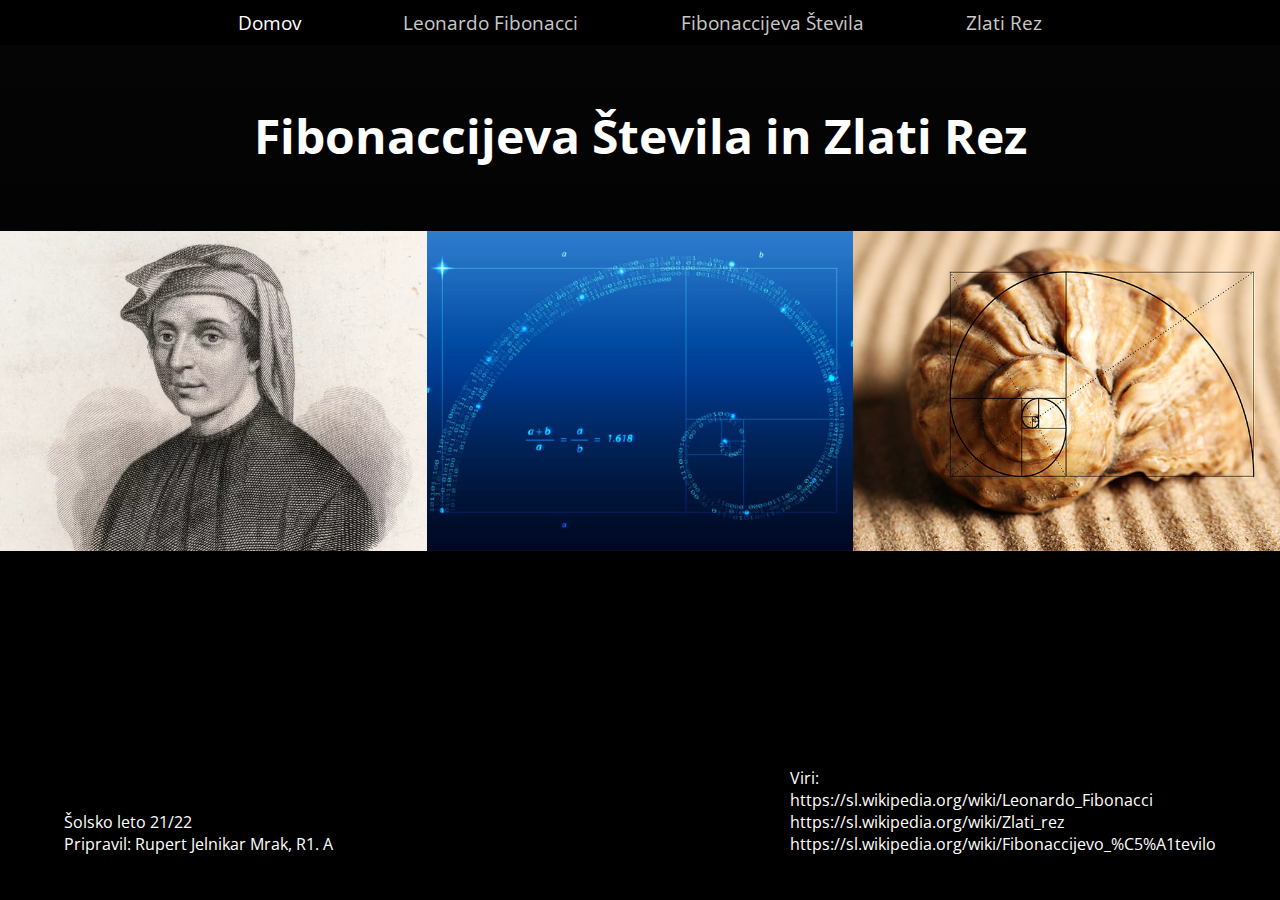
<file: index.html>
<!DOCTYPE html>
<html lang="en">
<head>
  <meta charset="UTF-8">
  <meta http-equiv="X-UA-Compatible" content="IE=edge">
  <meta name="viewport" content="width=device-width, initial-scale=1.0">
  <meta name="author" content="Rupert Jelnikar Mrak">
  <meta name="keywords" content="Fibonaccijeva stevila in zlati rez, Leonardo Fibonacci, Zlati rez, Fibonaccijeva stevila, golden sequence, fibonacci numbers">
  <link rel="stylesheet" href="css/styles.css">
  <title>Fibonaccijeva Stevila in Zlati Rez</title>
</head>
<body>
  <header>
    <nav>        
        <li><a href="#" id="here">Domov</a></li>
        <li><a href="html/Leonardo_Fibonacci.html">Leonardo Fibonacci</a></li>
        <li><a href="html/Fibonaccijeva_Stevila.html">Fibonaccijeva Števila</a></li>
        <li><a href="html/Zlati_Rez.html">Zlati Rez</a></li>
    </nav>
  </header>
  <main id="main-index">
    <div id="grid_title">
      <h1>Fibonaccijeva Števila in Zlati Rez</h1>
    </div>
    <div class="grid">
      <a href="html/Leonardo_Fibonacci.html" class="grid_image" id="Leonardo_Fibonacci"><h1>Leonardo Fibonacci</h1></a>
      <a href="html/Fibonaccijeva_Stevila.html" class="grid_image" id="Fibonaccijeva_Stevila"><h1>Fibonaccijeva Števila</h1></a>
      <a href="html/Zlati_Rez.html" class="grid_image" id="Zlati_Rez"><h1>Zlati Rez</h1></a>
    </div>
  </main>
  <footer id="footer-index">
    <div class="info">
      <ul id="avtor">
        <li>Šolsko leto 21/22</li>
        <li>Pripravil: Rupert Jelnikar Mrak, R1. A</li>
      </ul>
      <ul id="viri">
        <li>Viri:</li>
        <li>https://sl.wikipedia.org/wiki/Leonardo_Fibonacci</li>
        <li>https://sl.wikipedia.org/wiki/Zlati_rez</li>
        <li>https://sl.wikipedia.org/wiki/Fibonaccijevo_%C5%A1tevilo</li>
      </ul>
    </div>
  </footer>
  <script src="js/script.js"></script>
</body>
</html>
</file>
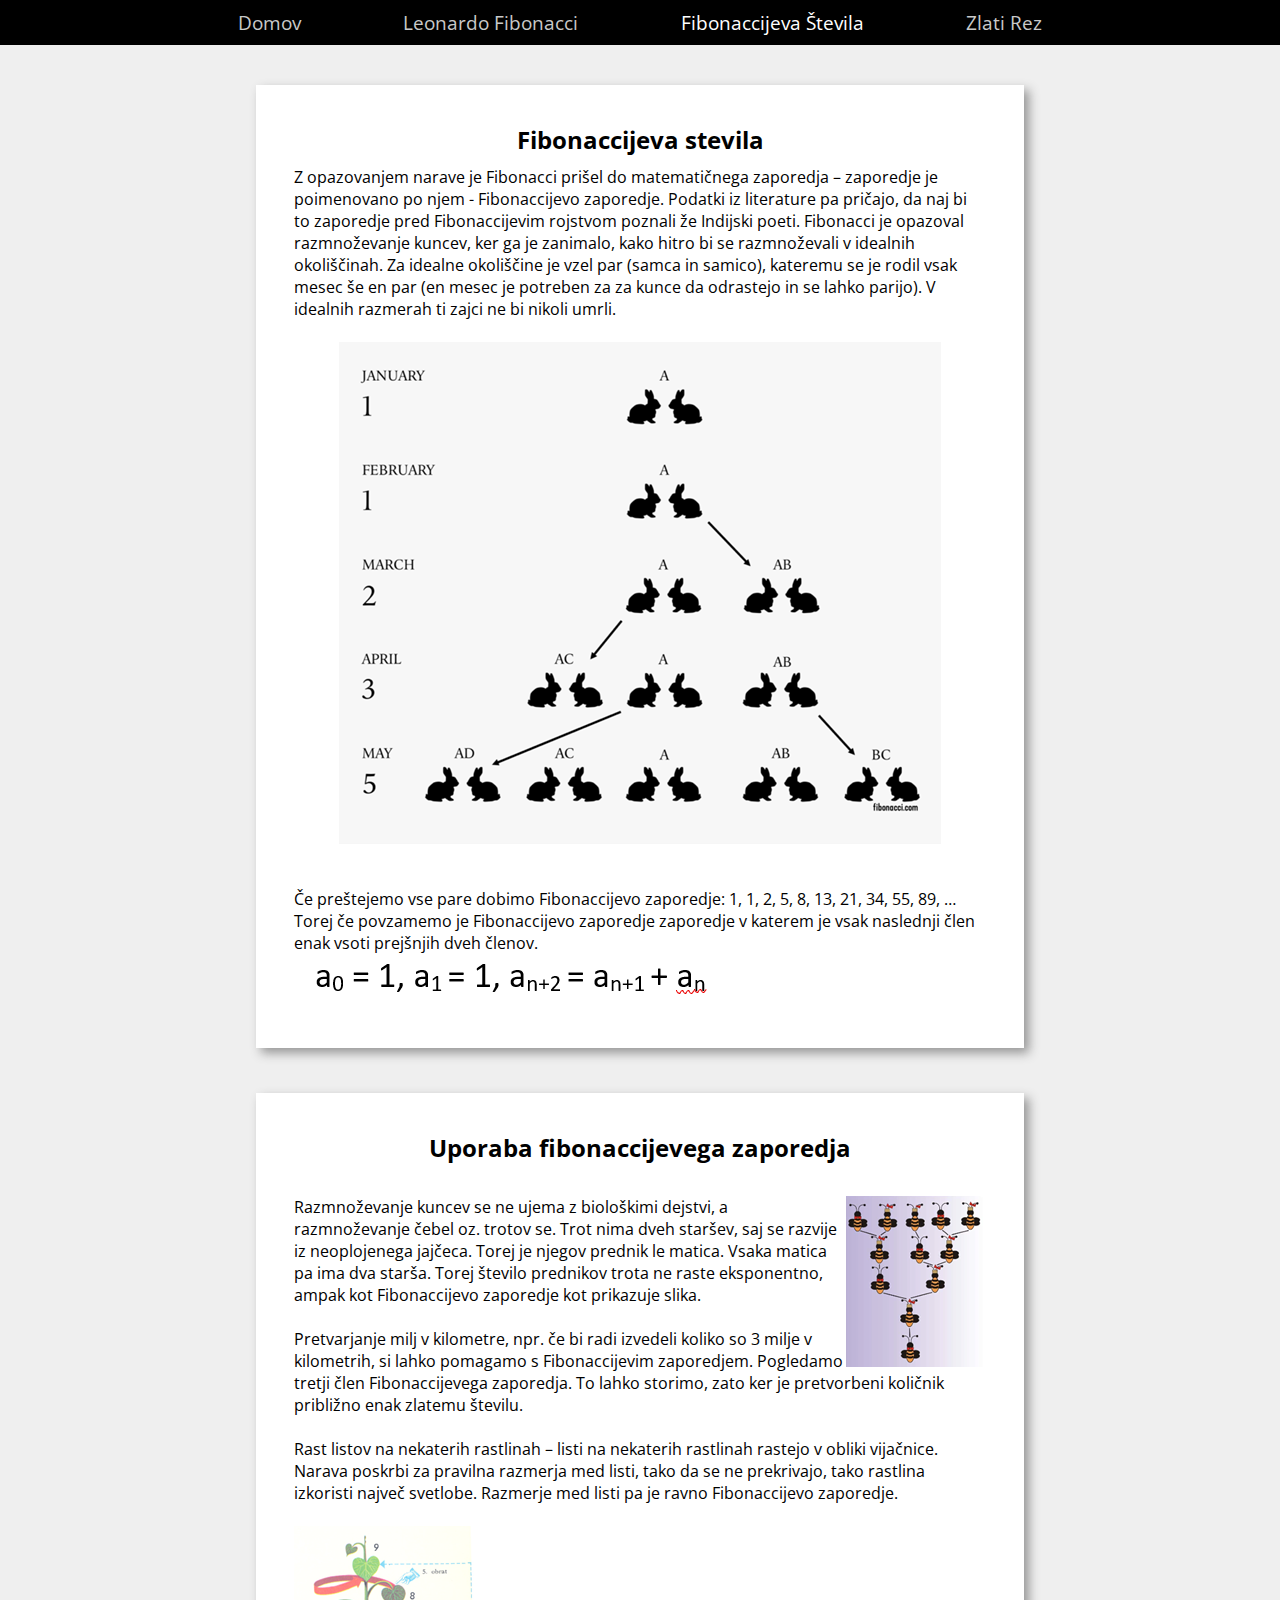
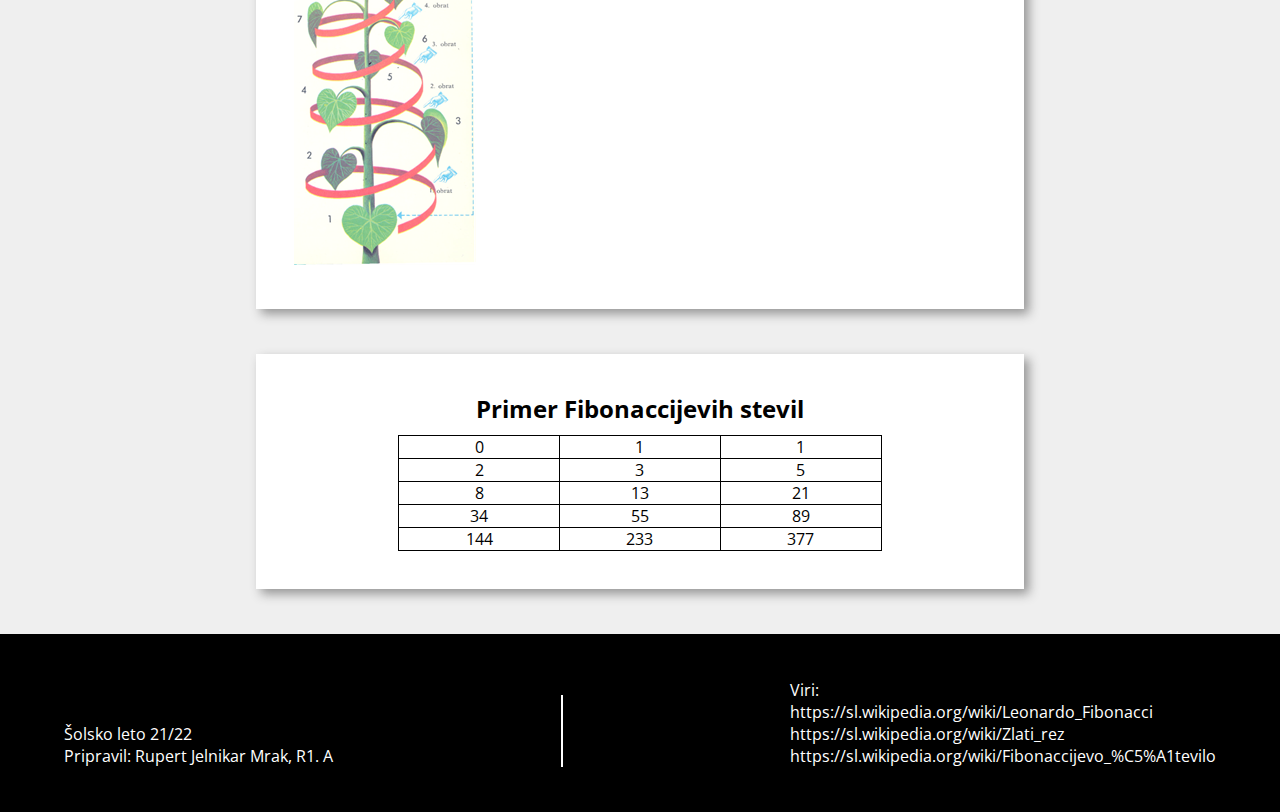
<file: html/Fibonaccijeva_Stevila.html>
<!DOCTYPE html>
<html lang="en">
<head>
  <meta charset="UTF-8">
  <meta http-equiv="X-UA-Compatible" content="IE=edge">
  <meta name="viewport" content="width=device-width, initial-scale=1.0">
  <meta name="author" content="Rupert Jelnikar Mrak">
  <link rel="stylesheet" href="../css/styles.css">
  <title>Fibonaccijeva Stevila</title>
</head>
<body id="body-subsite">
  <header>
    <nav>
        <li><a href="../index.html">Domov</a></li>
        <li><a href="Leonardo_Fibonacci.html">Leonardo Fibonacci</a></li>
        <li><a href="#" id="here">Fibonaccijeva Števila</a></li>
        <li><a href="Zlati_Rez.html">Zlati Rez</a></li>
    </nav>
  </header>
  <main id="main-subsite">
    <section id="hero">
      <div class="herobox">
        <h2>Fibonaccijeva stevila</h2>
        <p>Z opazovanjem narave je Fibonacci prišel do matematičnega zaporedja – zaporedje je poimenovano po njem - Fibonaccijevo zaporedje. Podatki iz literature pa pričajo, da naj bi to zaporedje pred Fibonaccijevim rojstvom poznali že Indijski poeti. Fibonacci je opazoval razmnoževanje kuncev, ker ga je zanimalo, kako hitro bi se razmnoževali v idealnih okoliščinah. Za idealne okoliščine je vzel par (samca in samico), kateremu se je rodil vsak mesec še en par (en mesec je potreben za za kunce da odrastejo in se lahko parijo). V idealnih razmerah ti zajci ne bi nikoli umrli.</p>
        <br>
        <img class="center" src="../img/Parjenje_kuncev.png" alt="Parjenje Kuncev">
        <br>
        <br>
        <p>Če preštejemo vse pare dobimo Fibonaccijevo zaporedje: 1, 1, 2, 5, 8, 13, 21, 34, 55, 89, …
          Torej če povzamemo je Fibonaccijevo zaporedje zaporedje v katerem je vsak naslednji člen enak vsoti prejšnjih dveh členov.
        </p>
        <img src="../img/Enacba_FiboStevil.jpg" alt="Enacba Fibonaccijevih Stevil">
        <br>
      </div>
      <div class="herobox">
        <h2>Uporaba fibonaccijevega zaporedja</h2>
        <br>
        <img style="float: right;" src="../img/Fibonacijevi troti.png" alt="Fibonaccijevi troti">
        <p>Razmnoževanje kuncev se ne ujema z biološkimi dejstvi, a razmnoževanje čebel oz. trotov se. Trot nima dveh staršev, saj se razvije iz neoplojenega jajčeca. Torej je njegov prednik le matica. Vsaka matica pa ima dva  starša. Torej število prednikov trota ne raste eksponentno, ampak kot Fibonaccijevo zaporedje kot prikazuje slika.</p>
        <br>
        <p>Pretvarjanje milj v kilometre, npr. če bi radi izvedeli koliko so 3 milje v kilometrih, si lahko pomagamo s Fibonaccijevim zaporedjem. Pogledamo tretji člen Fibonaccijevega zaporedja. To lahko storimo, zato ker je pretvorbeni količnik približno enak zlatemu številu.</p>
        <br>
        <p>Rast listov na nekaterih rastlinah – listi na nekaterih rastlinah rastejo v obliki vijačnice. Narava poskrbi za pravilna razmerja med listi, tako da se ne prekrivajo, tako rastlina izkoristi največ svetlobe. Razmerje med listi pa je ravno Fibonaccijevo zaporedje.</p>
        <br>
        <img src="../img/Zlati listi.png" alt="Zlati listi">
      </div>
      <div class="herobox">
        <h2>Primer Fibonaccijevih stevil</h2>
        <table>
          <tr>
            <td>0 </td>
            <td>1 </td>
            <td>1 </td>
          </tr>
          <tr>
            <td>2 </td>
            <td>3 </td>
            <td>5 </td>
          </tr>
          <tr>
            <td>8 </td>
            <td>13 </td>
            <td>21 </td>
          </tr>
          <tr>
            <td>34 </td>
            <td>55 </td>
            <td>89 </td>
          </tr>
          <tr>
            <td>144 </td>
            <td>233 </td>
            <td>377 </td>
          </tr>
        </table>
      </div>
    </section>
  </main>
  <footer id="footer-subsite">
    <div class="info">
      <ul id="avtor">
        <li>Šolsko leto 21/22</li>
        <li>Pripravil: Rupert Jelnikar Mrak, R1. A</li>
      </ul>
      <div id="vertical_line"></div>
      <ul id="viri">
        <li>Viri:</li>
        <li>https://sl.wikipedia.org/wiki/Leonardo_Fibonacci</li>
        <li>https://sl.wikipedia.org/wiki/Zlati_rez</li>
        <li>https://sl.wikipedia.org/wiki/Fibonaccijevo_%C5%A1tevilo</li>
      </ul>
    </div>
  </footer>
</body>
<script src="../js/script.js"></script>
</html>
</file>
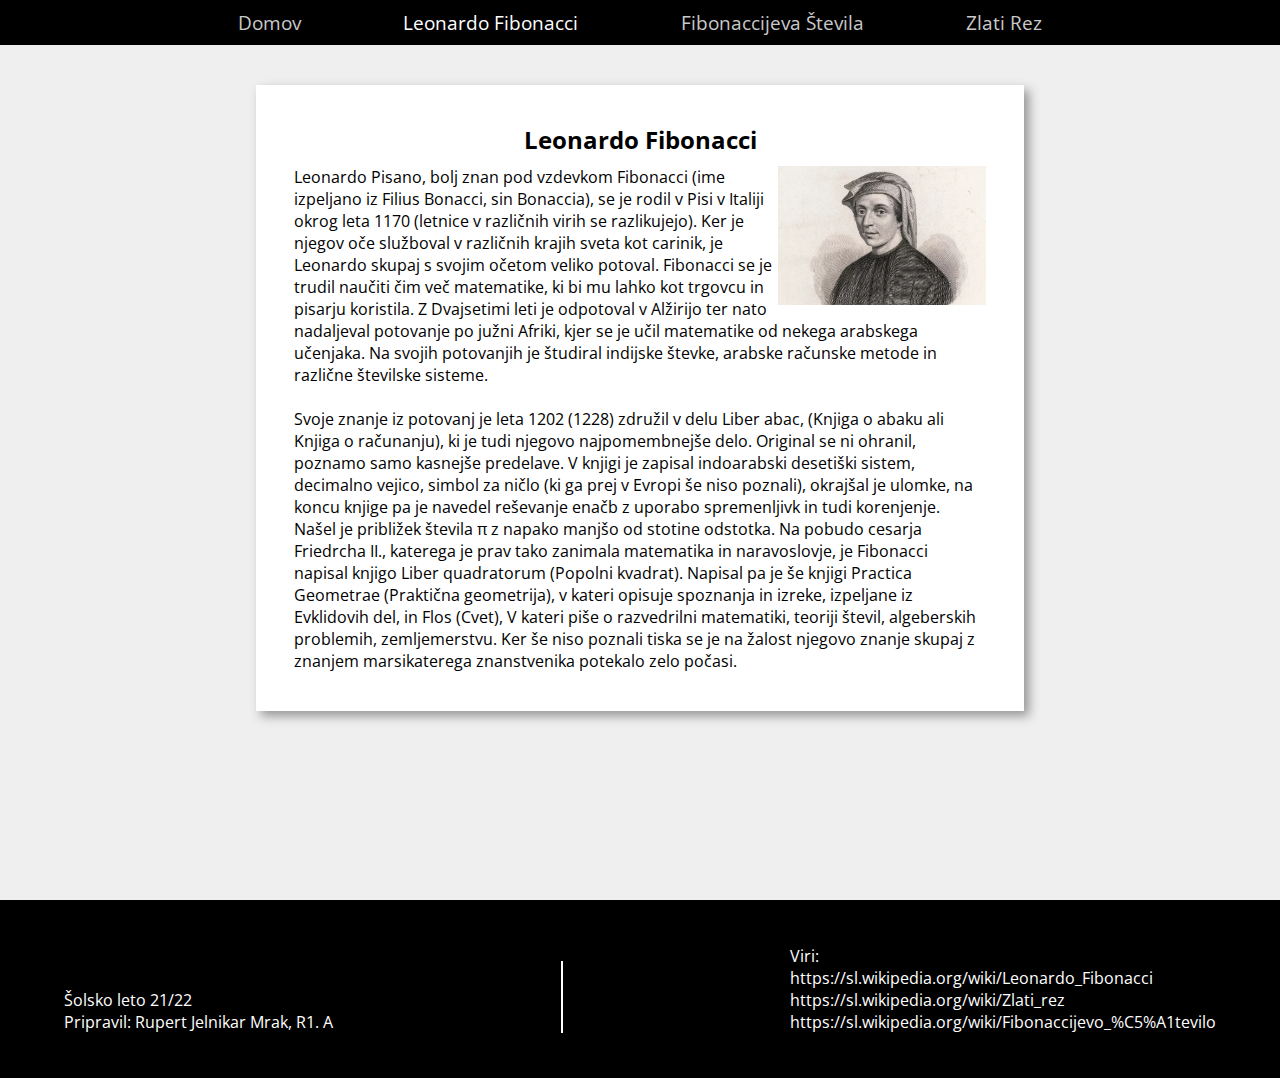
<file: html/Leonardo_Fibonacci.html>
<!DOCTYPE html>
<html lang="en">
<head>
  <meta charset="UTF-8">
  <meta http-equiv="X-UA-Compatible" content="IE=edge">
  <meta name="viewport" content="width=device-width, initial-scale=1.0">
  <meta name="author" content="Rupert Jelnikar Mrak">
  <link rel="stylesheet" href="../css/styles.css">
  <title>Leonardo Fibonacci</title>
</head>
<body id="body-subsite">
  <header>
    <nav>
        <li><a href="../index.html">Domov</a></li>
        <li><a href="#" id="here">Leonardo Fibonacci</a></li>
        <li><a href="Fibonaccijeva_Stevila.html">Fibonaccijeva Števila</a></li>
        <li><a href="Zlati_Rez.html">Zlati Rez</a></li>
    </nav>
  </header>
  <main id="main-subsite">
    <section id="hero">
      <div class="herobox">
        <h2>Leonardo Fibonacci</h2>
        <img src="../img/Leonardo_Fibonacci.png" alt="Leonardo Fibonacci" id="fibonacci-img">
        <p>Leonardo Pisano, bolj znan pod vzdevkom Fibonacci (ime izpeljano iz Filius Bonacci, sin Bonaccia), se je rodil v Pisi v Italiji okrog leta 1170 (letnice v različnih virih se razlikujejo). Ker je njegov oče služboval v različnih krajih sveta kot carinik, je Leonardo skupaj s svojim očetom veliko potoval. Fibonacci se je trudil naučiti čim več matematike, ki bi mu lahko kot trgovcu in pisarju koristila. Z Dvajsetimi leti je odpotoval v Alžirijo ter nato nadaljeval potovanje po južni Afriki, kjer se je učil matematike od nekega arabskega učenjaka. Na svojih potovanjih je študiral indijske števke, arabske računske metode in različne številske sisteme.</p>
        <br>
        <p>Svoje znanje iz potovanj je leta 1202 (1228) združil v delu Liber abac, (Knjiga o abaku ali Knjiga o računanju), ki je tudi njegovo najpomembnejše delo. Original se ni ohranil, poznamo samo kasnejše predelave. V knjigi je zapisal indoarabski desetiški sistem, decimalno vejico, simbol za ničlo (ki ga prej v Evropi še niso poznali), okrajšal je ulomke, na koncu knjige pa je navedel reševanje enačb z uporabo spremenljivk in tudi korenjenje. Našel je približek števila π z napako manjšo od stotine odstotka. Na pobudo cesarja Friedrcha II., katerega je prav tako zanimala matematika in naravoslovje, je Fibonacci napisal knjigo Liber quadratorum (Popolni kvadrat). Napisal pa je še knjigi Practica Geometrae (Praktična geometrija), v kateri opisuje spoznanja in izreke, izpeljane iz Evklidovih del, in Flos (Cvet), V kateri piše o razvedrilni matematiki, teoriji števil, algeberskih problemih, zemljemerstvu. Ker še niso poznali tiska se je na žalost njegovo znanje skupaj z znanjem marsikaterega znanstvenika potekalo zelo počasi.</p>
      </div>
    </section>
  </main>
  <footer id="footer-subsite">
    <div class="info">
      <ul id="avtor">
        <li>Šolsko leto 21/22</li>
        <li>Pripravil: Rupert Jelnikar Mrak, R1. A</li>
      </ul>
      <div id="vertical_line"></div>
      <ul id="viri">
        <li>Viri:</li>
        <li>https://sl.wikipedia.org/wiki/Leonardo_Fibonacci</li>
        <li>https://sl.wikipedia.org/wiki/Zlati_rez</li>
        <li>https://sl.wikipedia.org/wiki/Fibonaccijevo_%C5%A1tevilo</li>
      </ul>
    </div>
  </footer>
</body>
<script src="../js/script.js">
  var imgFibonacciHeight = document.getElementById('fibonacci-img').clientHeight;
  let imgFibonacciWidth = imgFibonacciHeight / 3 *4;
  document.getElementById('fibonacci-img').style.width = imgFibonacciWidth + "px";
</script>
</html>
</file>
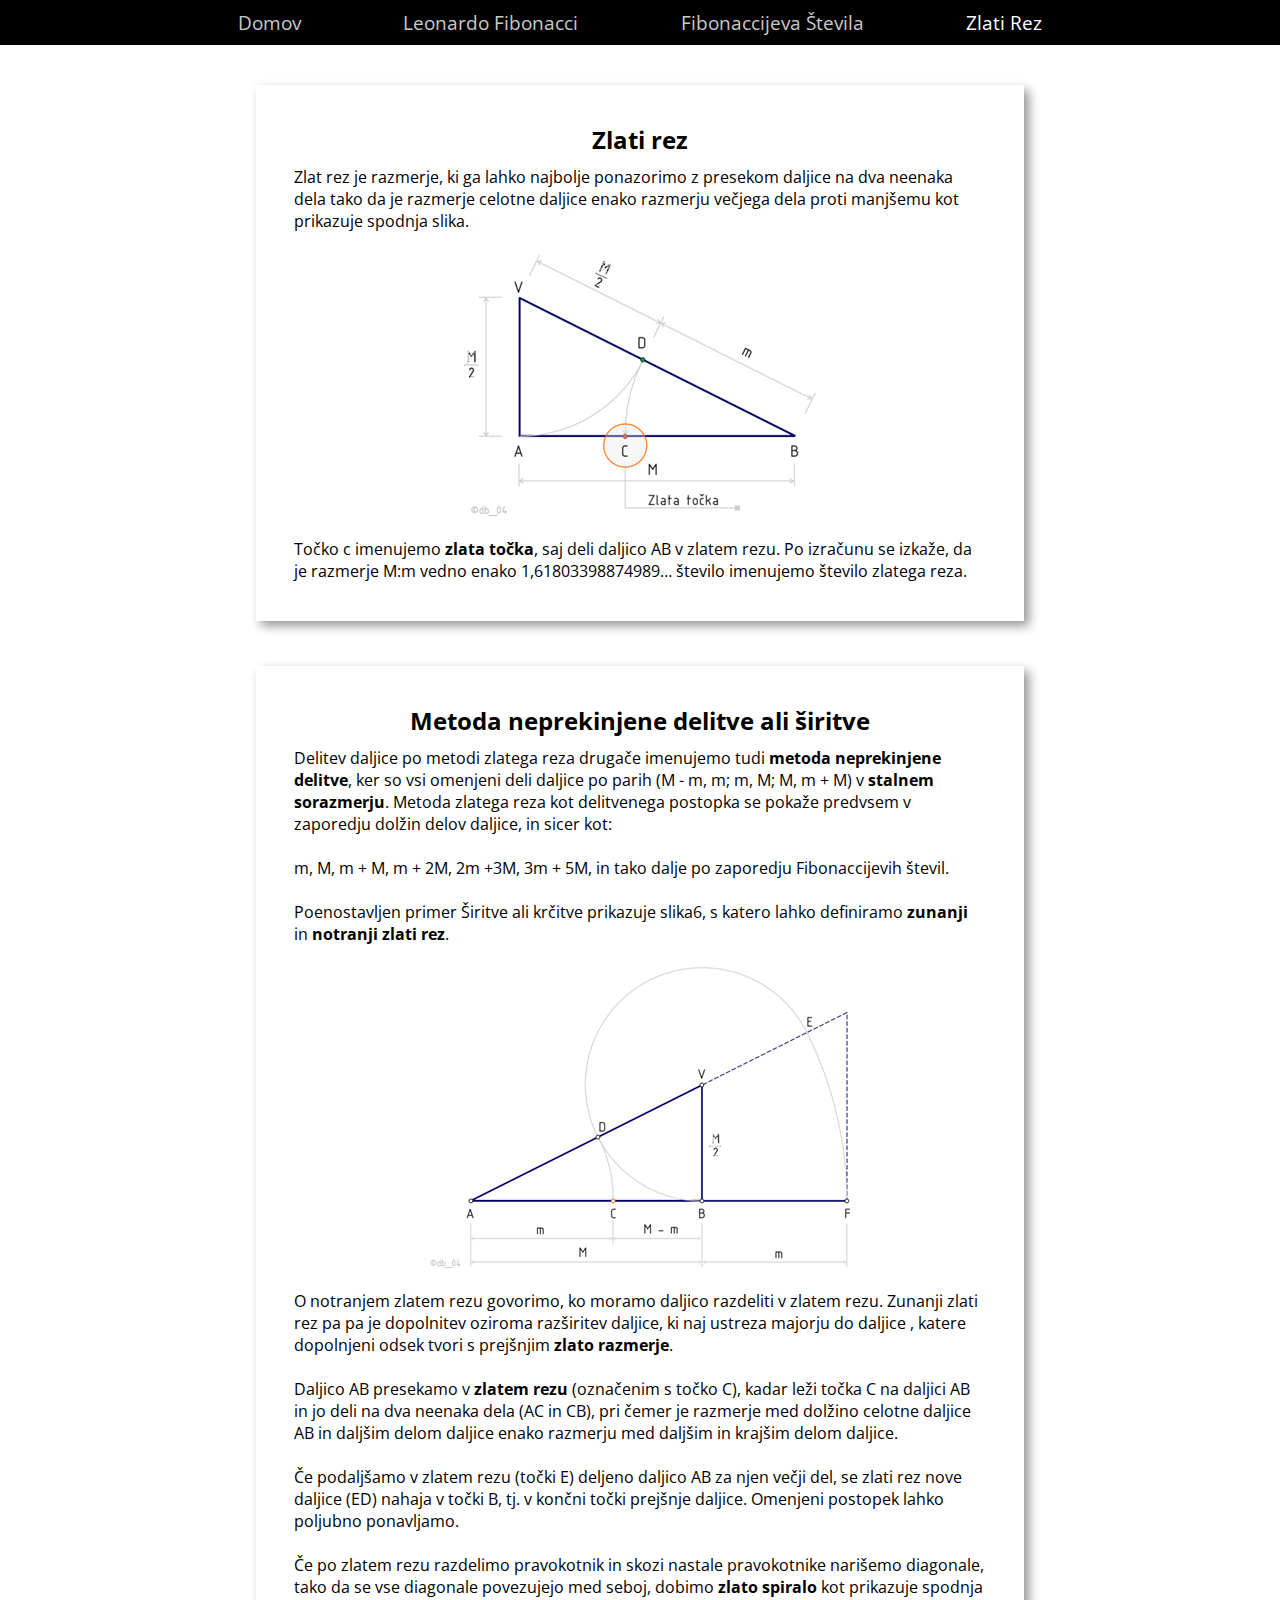
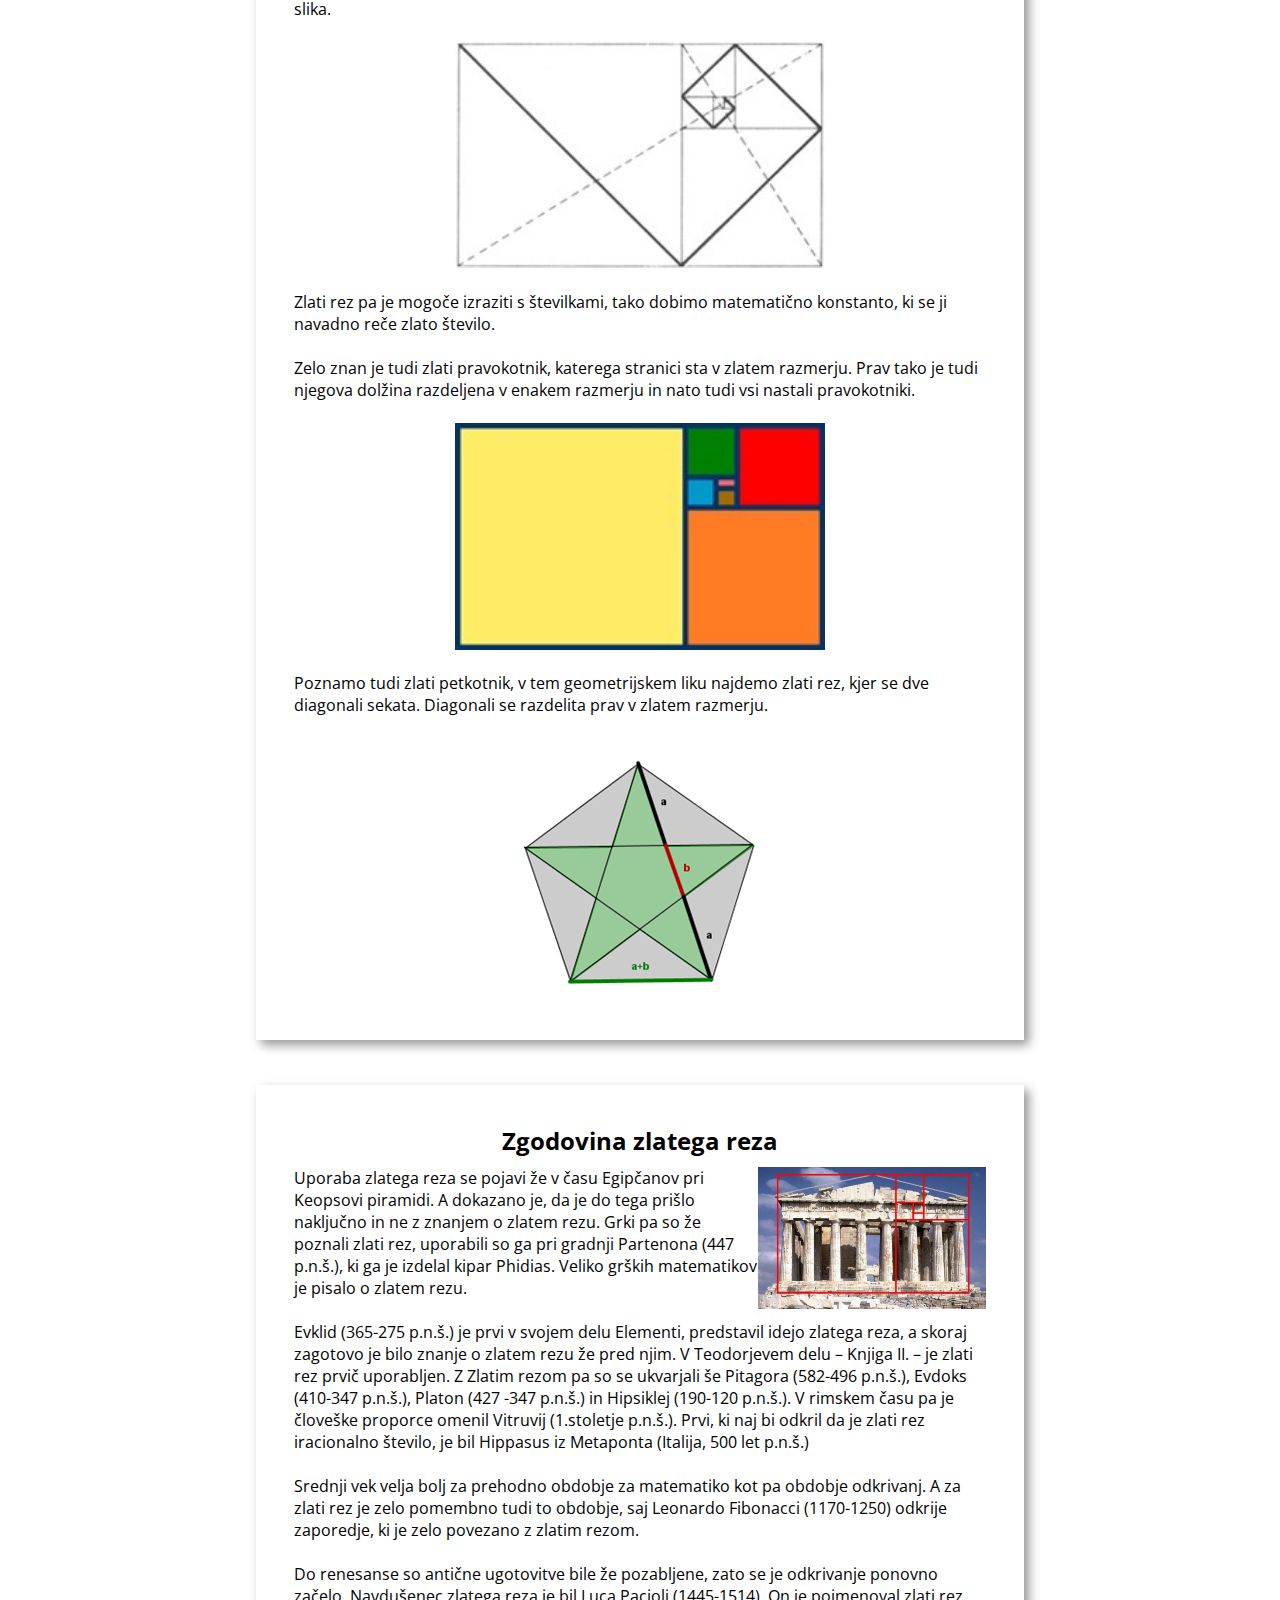
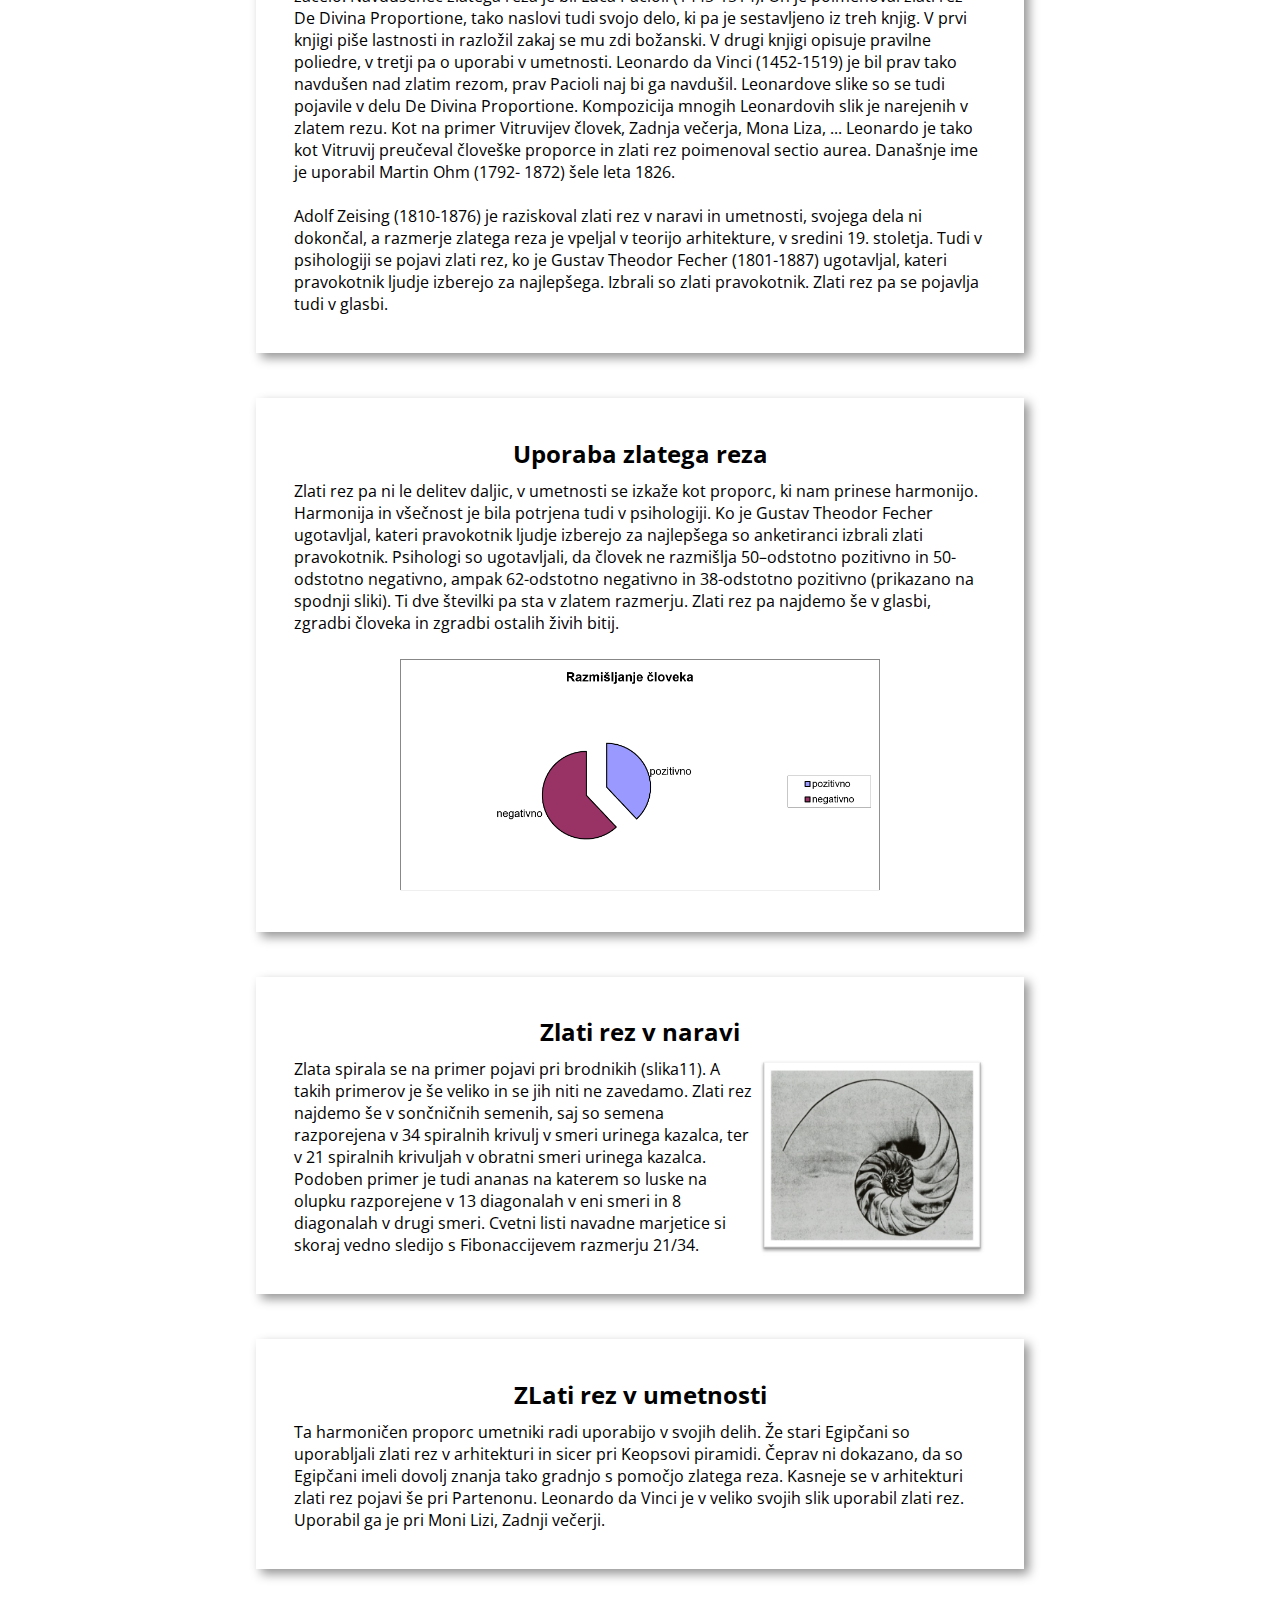
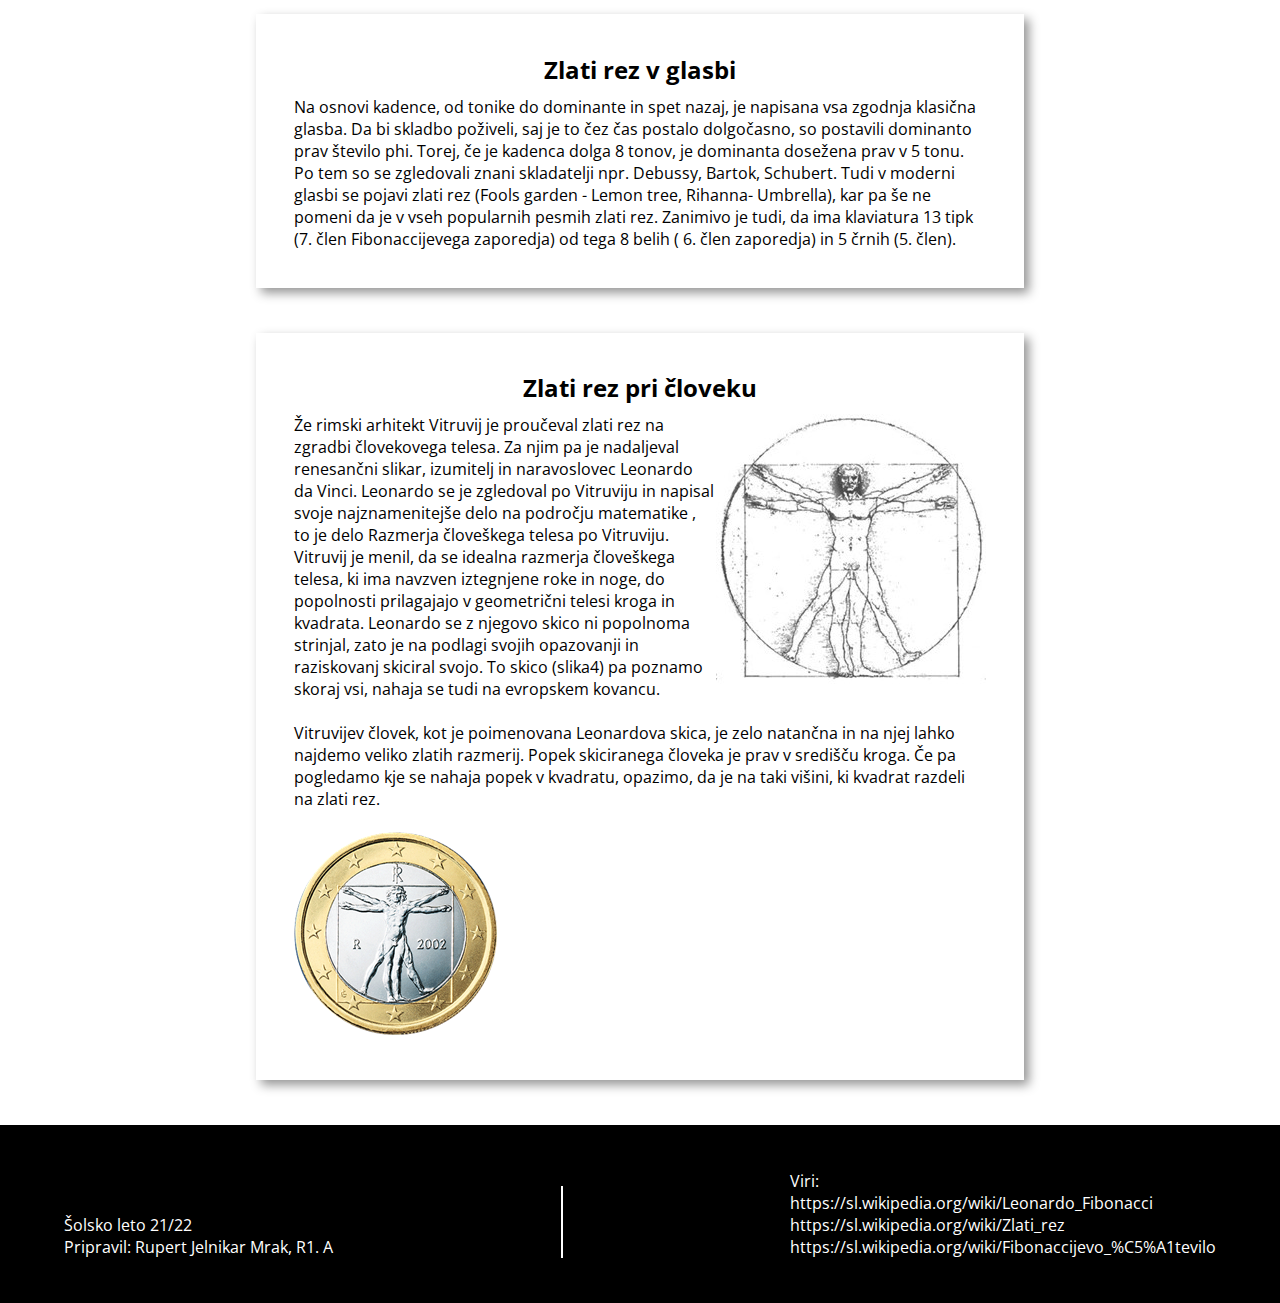
<file: html/Zlati_Rez.html>
<!DOCTYPE html>
<html lang="en">
<head>
  <meta charset="UTF-8">
  <meta http-equiv="X-UA-Compatible" content="IE=edge">
  <meta name="viewport" content="width=device-width, initial-scale=1.0">
  <meta name="author" content="Rupert Jelnikar Mrak">
  <link rel="stylesheet" href="../css/styles.css">
  <title>Zlati Rez</title>
</head>
<body>
  <header>
    <nav>
        <li><a href="../index.html">Domov</a></li>
        <li><a href="Leonardo_Fibonacci.html">Leonardo Fibonacci</a></li>
        <li><a href="Fibonaccijeva_Stevila.html">Fibonaccijeva Števila</a></li>
        <li><a href="#" id="here">Zlati Rez</a></li>
    </nav>
  </header>
  <main id="main-subsite">
    <section id="hero">
      <div class="herobox">
        <h2>Zlati rez</h2>
        <p>Zlat rez je razmerje, ki ga lahko najbolje ponazorimo z presekom daljice na dva neenaka dela tako da je razmerje celotne daljice enako razmerju večjega dela proti manjšemu kot prikazuje spodnja slika.</p>
        <br>
        <img class="center" src="../img/Zlata tocka.png" alt="Zlata tocka">
        <br>
        <p>Točko c imenujemo <b>zlata točka</b>, saj deli daljico AB v zlatem rezu. Po izračunu se izkaže, da je razmerje M:m vedno enako 1,61803398874989… število imenujemo število zlatega reza.</p>
      </div>
      <div class="herobox">
        <h2>Metoda neprekinjene delitve ali širitve</h2>
        <p>Delitev daljice po metodi zlatega reza drugače imenujemo tudi <b>metoda neprekinjene delitve</b>, ker so vsi omenjeni deli daljice po parih (M - m, m; m, M; M, m + M) v <b>stalnem sorazmerju</b>. Metoda zlatega reza kot delitvenega postopka se pokaže predvsem v zaporedju dolžin delov daljice, in sicer kot:</p>
        <br>
        <p>m, M, m + M, m + 2M, 2m +3M, 3m + 5M, in tako dalje po zaporedju Fibonaccijevih števil.</p>
        <br>
        <p>Poenostavljen primer Širitve ali krčitve prikazuje slika6, s katero lahko definiramo <b>zunanji</b> in <b>notranji zlati rez</b>.</p>
        <br>
        <img class="center" src="../img/Metoda_siritve.png" alt="Metoda siritve">
        <br>
        <p>O notranjem zlatem rezu govorimo, ko moramo daljico razdeliti v zlatem rezu. Zunanji zlati rez pa pa je dopolnitev oziroma razširitev daljice, ki naj ustreza majorju do daljice , katere dopolnjeni odsek tvori s prejšnjim <b>zlato razmerje</b>.</p>
        <br>
        <p>Daljico AB presekamo v <b>zlatem rezu</b> (označenim s točko C), kadar leži točka C na daljici AB in jo deli na dva neenaka dela (AC in CB), pri čemer je razmerje med dolžino celotne daljice AB in daljšim delom daljice enako razmerju med daljšim in krajšim delom daljice.</p>
        <br>
        <p>Če podaljšamo v zlatem rezu (točki E) deljeno daljico AB za njen večji del, se zlati rez nove daljice (ED) nahaja v točki B, tj. v končni točki prejšnje daljice. Omenjeni postopek lahko poljubno ponavljamo.</p>
        <br>
        <p>Če po zlatem rezu razdelimo pravokotnik in skozi nastale pravokotnike narišemo diagonale, tako da se vse diagonale povezujejo med seboj, dobimo <b>zlato spiralo</b> kot prikazuje spodnja slika.</p>
        <br>
        <img class="center" style="width: 370px;" src="../img/Zlata_spirala.jpg" alt="Zlata spirala">
        <br>
        <p>Zlati rez pa je mogoče izraziti s številkami, tako dobimo matematično konstanto, ki se ji navadno reče zlato število.</p>
        <br>
        <p>Zelo znan je tudi zlati pravokotnik, katerega stranici sta v zlatem razmerju. Prav tako je tudi njegova dolžina razdeljena v enakem razmerju in nato tudi vsi nastali pravokotniki.</p>
        <br>
        <img class="center" style="width: 370px;" src="../img/Zlati_pravokotnik.jpg" alt="ZLati prevokotnik">
        <br>
        <p>Poznamo tudi zlati petkotnik, v tem geometrijskem liku najdemo zlati rez, kjer se dve diagonali sekata. Diagonali se razdelita prav v zlatem razmerju.</p>
        <br>
        <img class="center" src="../img/Zlati_petkotnik.png" alt="Zlati petkotnik">
      </div>
      <div class="herobox">
        <h2>Zgodovina zlatega reza</h2>
        <img style="float: right; width: 33%;" src="../img/Zlati_rez_akropoola.jpg" alt="Zlati rez v akropoli">
        <p>Uporaba zlatega reza se pojavi že v času Egipčanov pri Keopsovi piramidi. A dokazano je, da je do tega prišlo naključno in ne z znanjem o zlatem rezu. Grki pa so že poznali zlati rez, uporabili so ga pri gradnji Partenona (447 p.n.š.), ki ga je izdelal kipar Phidias. Veliko grških matematikov je pisalo o zlatem rezu.</p>
        <br>
        <p>Evklid (365-275 p.n.š.) je prvi v svojem delu Elementi, predstavil idejo zlatega reza, a skoraj zagotovo je bilo znanje o zlatem rezu že pred njim. V Teodorjevem delu – Knjiga II. – je zlati rez prvič uporabljen. Z Zlatim rezom pa so se ukvarjali še Pitagora (582-496 p.n.š.), Evdoks (410-347 p.n.š.), Platon (427 -347 p.n.š.) in Hipsiklej (190-120 p.n.š.). V rimskem času pa je človeške proporce omenil Vitruvij (1.stoletje p.n.š.). Prvi, ki naj bi odkril da je zlati rez iracionalno število, je bil Hippasus iz Metaponta (Italija, 500 let p.n.š.) </p>
        <br>
        <p>Srednji vek velja bolj za prehodno obdobje za matematiko kot pa obdobje odkrivanj. A za zlati rez je zelo pomembno tudi to obdobje, saj Leonardo Fibonacci (1170-1250) odkrije zaporedje, ki je zelo povezano z zlatim rezom.</p>
        <br>
        <p>Do renesanse so antične ugotovitve bile že pozabljene, zato se je odkrivanje ponovno začelo. Navdušenec zlatega reza je bil Luca Pacioli (1445-1514). On je poimenoval zlati rez De Divina Proportione, tako naslovi tudi svojo delo, ki pa je sestavljeno iz treh knjig. V prvi knjigi piše lastnosti in razložil zakaj se mu zdi božanski. V drugi knjigi opisuje pravilne poliedre, v tretji pa o uporabi v umetnosti. Leonardo da Vinci (1452-1519) je bil prav tako navdušen nad zlatim rezom, prav Pacioli naj bi ga navdušil. Leonardove slike so se tudi pojavile v delu De Divina Proportione. Kompozicija mnogih Leonardovih slik je narejenih v zlatem rezu. Kot na primer Vitruvijev človek, Zadnja večerja, Mona Liza, ... Leonardo je tako kot Vitruvij preučeval človeške proporce in zlati rez poimenoval sectio aurea. Današnje ime je uporabil Martin Ohm (1792- 1872) šele leta 1826.</p>
        <br>
        <p>Adolf Zeising (1810-1876) je raziskoval zlati rez v naravi in umetnosti, svojega dela ni dokončal, a razmerje zlatega reza je vpeljal v teorijo arhitekture, v sredini 19. stoletja. Tudi v psihologiji se pojavi zlati rez, ko je Gustav Theodor Fecher (1801-1887) ugotavljal, kateri pravokotnik ljudje izberejo za najlepšega. Izbrali so  zlati pravokotnik. Zlati rez pa se pojavlja tudi v glasbi.</p>
      </div>
      <div class="herobox">
        <h2>Uporaba zlatega reza</h2>
        <p>Zlati rez pa ni le delitev daljic, v umetnosti se izkaže kot proporc, ki nam prinese harmonijo. Harmonija in všečnost je bila potrjena tudi v psihologiji. Ko je Gustav Theodor Fecher ugotavljal, kateri pravokotnik ljudje izberejo za najlepšega so anketiranci izbrali zlati pravokotnik. Psihologi so ugotavljali, da človek ne razmišlja 50–odstotno pozitivno in 50-odstotno negativno, ampak 62-odstotno negativno in 38-odstotno pozitivno (prikazano na spodnji sliki). Ti dve številki pa sta v zlatem razmerju. Zlati rez pa najdemo še v glasbi, zgradbi človeka in zgradbi ostalih živih bitij.</p>
        <br>
        <img class="center" style="width: 70%;" src="../img/Zlati_rez_razmislanje.png" alt="Razmislanje cloveka">
      </div>
      <div class="herobox">
        <h2>Zlati rez v naravi</h2>
        <div style="display: flex;">
          <p>Zlata spirala se na primer pojavi pri brodnikih (slika11). A takih primerov je še veliko in se jih niti ne zavedamo. Zlati rez najdemo še v sončničnih semenih, saj so semena razporejena v 34 spiralnih krivulj v smeri urinega kazalca, ter v 21 spiralnih krivuljah v obratni smeri urinega kazalca. Podoben primer je tudi ananas na katerem so luske na olupku razporejene v 13 diagonalah v eni smeri in 8 diagonalah v drugi smeri. Cvetni listi navadne marjetice si skoraj vedno sledijo s Fibonaccijevem razmerju 21/34.</p>
          <img style=" width: 33%;" src="../img/Zlata_spirala_polz.jpg" alt="Zlata spirala">
        </div>
      </div>
      <div class="herobox">
        <h2>ZLati rez v umetnosti</h2>
        <p>Ta harmoničen proporc umetniki radi uporabijo v svojih delih. Že stari Egipčani so uporabljali zlati rez v arhitekturi in sicer pri Keopsovi piramidi. Čeprav ni dokazano, da so Egipčani imeli dovolj znanja tako gradnjo s pomočjo zlatega reza. Kasneje se v arhitekturi zlati rez pojavi še pri Partenonu. Leonardo da Vinci je v veliko svojih slik uporabil zlati rez. Uporabil ga je pri Moni Lizi, Zadnji večerji.</p>
      </div>
      <div class="herobox">
        <h2>Zlati rez v glasbi</h2>
        <p>Na osnovi  kadence, od tonike do dominante in spet nazaj, je napisana vsa zgodnja klasična glasba. Da bi skladbo poživeli, saj je to čez čas postalo dolgočasno, so postavili dominanto prav število phi. Torej, če je kadenca dolga 8 tonov, je dominanta dosežena  prav  v 5 tonu. Po tem so se zgledovali znani skladatelji npr. Debussy, Bartok, Schubert. Tudi v moderni glasbi se pojavi zlati rez (Fools garden - Lemon tree, Rihanna- Umbrella), kar pa še ne pomeni da je v vseh popularnih pesmih zlati rez. Zanimivo je tudi, da ima klaviatura 13 tipk (7. člen Fibonaccijevega zaporedja) od tega 8 belih ( 6. člen zaporedja) in 5 črnih (5. člen).</p>
      </div>
      <div class="herobox">
        <h2>Zlati rez pri človeku</h2>
        <img style="float: right;" src="../img/Virtuvijev_clovek.jpg" alt="Virtuvijev človek">
        <p>Že rimski arhitekt Vitruvij je proučeval zlati rez na zgradbi človekovega telesa. Za njim pa je nadaljeval renesančni slikar, izumitelj in naravoslovec Leonardo da Vinci. Leonardo se je zgledoval po Vitruviju in napisal svoje najznamenitejše delo na področju matematike , to je delo Razmerja človeškega telesa po Vitruviju. Vitruvij je menil, da se idealna razmerja človeškega telesa, ki ima navzven iztegnjene roke in noge, do popolnosti prilagajajo v geometrični telesi kroga in kvadrata. Leonardo se z njegovo skico ni popolnoma strinjal, zato je na podlagi svojih opazovanji in raziskovanj skiciral svojo. To skico (slika4) pa poznamo skoraj vsi, nahaja se tudi na evropskem kovancu.</p>
        <br>
        <p>Vitruvijev človek, kot je poimenovana Leonardova skica, je zelo natančna in na njej lahko najdemo veliko zlatih razmerij. Popek skiciranega človeka je prav v središču kroga. Če pa pogledamo kje se nahaja popek v kvadratu, opazimo, da je na taki višini, ki kvadrat razdeli na zlati rez.</p>
        <br>
        <img src="../img/Virtuvij_kovanec.png" alt="Virtuvijev človek na kovancu">
      </div>
    </section>
  </main>
  <footer id="footer-subsite">
    <div class="info">
      <ul id="avtor">
        <li>Šolsko leto 21/22</li>
        <li>Pripravil: Rupert Jelnikar Mrak, R1. A</li>
      </ul>
      <div id="vertical_line"></div>
      <ul id="viri">
        <li>Viri:</li>
        <li>https://sl.wikipedia.org/wiki/Leonardo_Fibonacci</li>
        <li>https://sl.wikipedia.org/wiki/Zlati_rez</li>
        <li>https://sl.wikipedia.org/wiki/Fibonaccijevo_%C5%A1tevilo</li>
      </ul>
    </div>
  </footer>
</body>
<script src="../js/script.js"></script>
</html>
</file>
<file: css/styles.css>
@import url('https://fonts.googleapis.com/css2?family=Open+Sans&family=Roboto&display=swap');

* {
  margin: 0;
  padding: 0;
  box-sizing: border-box;
}
html {
  font-family: 'Open Sans';
  font-size: 16px;
}
/* HEADER */
header {
  position: fixed;
  background-color: black;
  display: flex;
  justify-content: center;
  height: max-content;
  width: 100%;
}
header nav {
  display: flex;
}
header nav a, header nav li {
  font-size: 1.2rem;
  color: rgb(201, 201, 201);
  text-decoration: none;
  list-style: none;
  padding: 1vh 2vw;
  transition: cubic-bezier(0.075, 0.82, 0.165, 1) 1s;
}
header nav a:hover, #here {
  color: white;
}

/* MAIN */

#body-subsite {
  background-color: #efefef;
}
main {
  display: flex;
  justify-content: center;
}
#main-index {
  flex-wrap: wrap;
  height: 60vh;
  background: linear-gradient(to top, black, rgb(5, 5, 5));
}
#main-index #grid_title h1 {
  font-size: 3rem;
 color: white;
 margin: 7vh 0;
}
#main-index .grid {
  width: 100%;
  display: flex;
}
#main-index .grid .grid_image {
  width: calc(100vw / 3);
  height: calc((100vw / 3) / 4 * 3);
  background-position: center;
  background-size: cover;
  display: flex;
  justify-content: center;
  align-items: center;
}
#main-index .grid a {
  color: white;
  text-decoration: none;
}
#main-index .grid a h1 {
  opacity: 0;
  font-size: 3vw;
  transition: cubic-bezier(0.165, 0.84, 0.44, 1) 1s;
}
#main-index .grid a:hover h1 {
  opacity: 100;
}
#Leonardo_Fibonacci {
  background-image: url('../img/Leonardo_Fibonacci.png');
}
#Fibonaccijeva_Stevila {
  background-image: url('../img/Fibonaccijeva_Stevila.jpg');
}
#Zlati_Rez {
  background-image: url('../img/Zlati_Rez.jpg');
}
#Leonardo_Fibonacci:hover {
  background-image: linear-gradient(rgba(0, 0, 0, 0.5), rgba(0, 0, 0, 0.5)), url('../img/Leonardo_Fibonacci.png');
}
#Fibonaccijeva_Stevila:hover {
  background-image: linear-gradient(rgba(0, 0, 0, 0.5), rgba(0, 0, 0, 0.5)), url('../img/Fibonaccijeva_Stevila.jpg');
}
#Zlati_Rez:hover {
  background-image: linear-gradient(rgba(0, 0, 0, 0.5), rgba(0, 0, 0, 0.5)), url('../img/Zlati_Rez.jpg');
}

#main-subsite {
  height: fit-content;
  min-height: 100vh;
  padding-bottom: 5vh;
}
#main-subsite #hero {
  width: 60%;
  min-width: 700px;
}
#main-subsite #hero .herobox {
  background-color: white;
  padding: 5%;
  margin-top: 5vh;
  box-shadow: 5px 5px 10px rgb(150, 150, 150);
}
#main-subsite #hero .herobox h2 {
  text-align: center;
  padding-bottom: 10px;
}
#main-subsite #hero .herobox #fibonacci-img {
  width: 30%;
  float: right;
}
/* FOOTER */
#footer-index {
  height: 40vh;
}
#footer-subsite {
  height: max-content;
}
footer {
  display: flex;
  align-items: flex-end;
  padding: 5vh 5vw;
  background-color: black;
}
footer .info {
  display: flex;
  justify-content: space-between;
  align-items: flex-end;
  width: 100%;
  min-height: max-content;
}
footer ul li {
  color: white;
  list-style: none;
}

#vertical_line {
  background-color: white;
  width: 2px;
}

/* ELSE */ 
.center {
  display: block;
  margin: 0 auto;
}
table {
  width: 70%;
  margin: 0 auto;
}
table, td {
  text-align: center;
  border: 1px solid;
  border-collapse: collapse;
  column-width: 33%;
}
</file>
